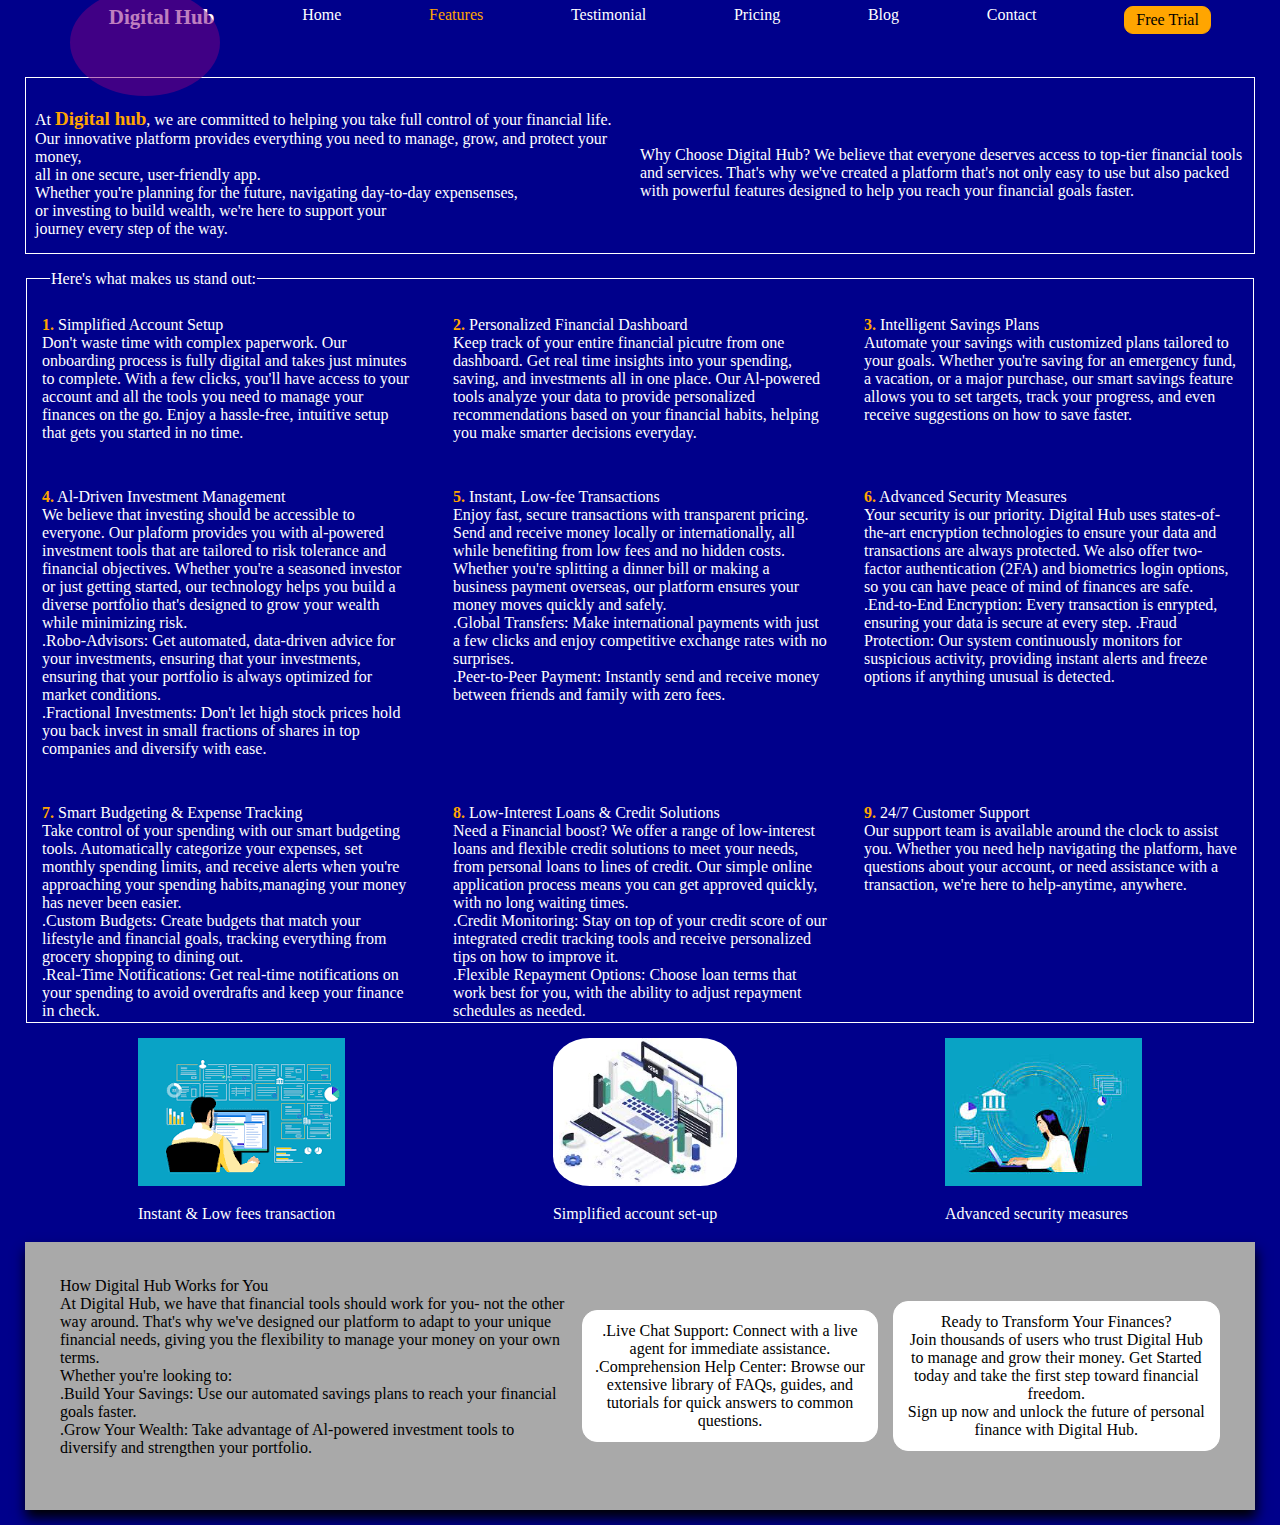
<file: feature.html>
<!DOCTYPE html>
<html>
<head>
	<meta charset="utf-8">
	<meta name="viewport" content="width=device-width, initial-scale=1">
	<title>Features</title>
	<link rel="stylesheet" type="text/css" href="style.css">
</head>
<body>

	<ul>
		<b>Digital Hub</b>
		<li><a href="index.html">Home</a></li>
		<li><a href="feature.html" style="color: orange;">Features</a></li>
		<li><a href="testii.html">Testimonial</a></li>
		<li><a href="price.html">Pricing</a></li>
		<li><a href="#our">Blog </a></li>
		<li><a href="#">Contact</a></li>
		<span>Free Trial</span>
	</ul>
	<div class="block1">
		
	</div>

	<div class="sm">
		
		<a href="index.html">Home</a><br><br>
		<a href="feature.html" style="color: orange;">Features</a><br><br>
		<a href="testii.html">Testimonial</a><br><br>
		<a href="price.html">Pricing</a><br><br>
		<a href="#">Blog </a><br><br>
		<a href="#">Contact</a><br>
		
	</div>

	<div class="lev">
	<div class="dig">
<p>At  <span>Digital hub</span>, we are committed to helping you take full control of your financial life. Our innovative platform provides everything you need to manage, grow, and protect your money,<br> all in one secure, user-friendly app. <br>Whether you're planning for the future, navigating day-to-day expensenses,<br> or investing to build wealth, we're here to support your <br>journey every step of the way. </p>
	</div>
<div class="hub">
<p>Why Choose Digital Hub?
	We believe that everyone deserves access to top-tier financial tools and services. That's why we've created a platform that's not only easy to use but also packed with powerful features designed to help you reach your financial goals faster.<br>
	</div>
	</div>

	<p style="color: white; position: absolute; background-color: darkblue; padding: 1px; margin-left: 25px; border-radius: 15px;">Here's what makes us stand out:</p> <br>
<div class="niff">

	<div class="clip">
	<span>1.</span>  Simplified Account Setup<br>
	Don't waste time with complex paperwork. Our onboarding process is fully digital and takes just minutes to complete. With a few clicks, you'll have access to your account and all the tools you need to manage your finances on the go. Enjoy a hassle-free, intuitive setup that gets you started in no time. <br>
	</div>

	<div class="clip">
	<span>2.</span>  Personalized Financial Dashboard <br>
	Keep track of your entire financial picutre from one dashboard. Get real time  insights into your spending, saving, and investments all in one place. Our Al-powered tools analyze your data to provide personalized  recommendations based on your financial habits, helping you make smarter decisions everyday.<br>
</div>

	<div class="clip">
	<span>3.</span>  Intelligent Savings Plans<br>
	Automate your savings with customized plans tailored to your goals. Whether you're saving for an emergency  fund, a vacation, or a major purchase, our smart savings feature allows you to set targets, track your progress, and even receive suggestions on how to save faster.<br>
</div>

	<div class="clip">
	<span>4.</span> Al-Driven Investment Management<br>
	We believe that investing should be accessible to everyone. Our plaform provides you with al-powered investment tools that are tailored to risk tolerance and financial objectives. Whether you're a seasoned investor or just getting started, our technology helps you build a diverse portfolio that's designed to grow your wealth while minimizing risk.<br>

	.Robo-Advisors: Get automated, data-driven advice for your investments, ensuring that your investments, ensuring that your portfolio is always optimized for market conditions.<br>
	.Fractional Investments: Don't let high stock prices hold you back invest in small fractions of shares in top companies and diversify with ease.<br>
</div>

	<div class="clip">
	<span>5.</span>  Instant, Low-fee Transactions<br>
	Enjoy fast, secure transactions with transparent pricing. Send and receive money locally or internationally, all while benefiting from low fees and no hidden costs. Whether you're splitting a dinner bill or making a business payment overseas, our platform  ensures your money moves quickly and safely.<br>

	.Global Transfers: Make international payments with just a few clicks and enjoy competitive exchange rates with no surprises.<br>
	.Peer-to-Peer Payment: Instantly send and receive money between friends and family with zero fees.<br>
</div>

	<div class="clip">
	<span>6.</span> Advanced Security Measures<br>
	Your security is our priority. Digital Hub uses states-of-the-art encryption technologies to ensure your data and transactions are always protected. We also offer two-factor authentication (2FA) and biometrics login options, so you can have peace of mind of finances are safe.<br>

	.End-to-End Encryption: Every transaction is enrypted, ensuring your data is secure at every step.
	.Fraud Protection: Our system continuously monitors for suspicious activity, providing instant alerts and freeze options if anything unusual is detected.
</div>

	<div class="clip">
	<span>7.</span> Smart Budgeting & Expense Tracking<br>
	Take control of your spending with our smart budgeting tools. Automatically categorize your expenses, set monthly spending limits, and receive alerts when you're  approaching your spending habits,managing your money has never been easier.<br>

	.Custom Budgets: Create budgets that match your lifestyle and financial goals, tracking everything from grocery shopping to dining out.<br>
	.Real-Time Notifications: Get real-time notifications on your spending to avoid overdrafts and keep your finance in check.<br>
</div>

	<div class="clip">
	<span>8.</span> Low-Interest Loans & Credit Solutions<br>
	Need a Financial boost? We offer a range of low-interest loans and flexible credit solutions to meet your needs, from personal loans to lines of credit. Our simple online application process means you can get approved quickly, with no long waiting times.<br>

	.Credit Monitoring: Stay on top of your credit score of our integrated credit tracking tools and receive personalized tips on how to improve it.<br>
	.Flexible Repayment Options: Choose loan terms that work best for you, with the ability to adjust repayment schedules as needed.<br>
</div>

	<div class="clip">
	<span>9.</span>  24/7 Customer Support<br>
	Our support team is available around the clock to assist you. Whether you need help navigating the platform, have questions about your account, or need assistance with a transaction, we're here to help-anytime, anywhere.<br>
	</div>

		</div>

		<div class="tit">
			<div class="ti">
			<img src="download.png">
			<p>Instant & Low fees transaction</p>
		</div>
			<div class="ti">
			<img src="download1.jpg" height="148px" style="border-radius: 20%;">
			<p>Simplified account set-up</p>
			</div>

			<div>
			<img src="download.jpg">
			<p>Advanced security measures</p>
		</div>
		</div>

	
	<div class="fully">
		<div class="ully">
	How Digital Hub Works for You<br>
	At Digital Hub, we have that financial tools should work for you- not the other way around. That's why we've designed our platform to adapt to your unique financial needs, giving you the flexibility to manage your money on your own terms.<br>
	Whether  you're looking to: <br>
	.Build Your Savings: Use our automated savings plans to reach your financial goals faster.<br>
	.Grow Your Wealth: Take advantage of Al-powered investment tools to diversify and strengthen your portfolio.<br><br>
	
</div>

	<div class="lly">
	.Live Chat Support: Connect with a live agent for immediate assistance.<br>
	.Comprehension Help Center: Browse our extensive library of  FAQs, guides, and tutorials for quick answers to common questions.<br>

</div>
	<div class="lly">
	Ready to Transform Your Finances?<br>

	Join thousands of users who trust Digital Hub to manage and grow their money. Get Started today  and take the first step toward financial freedom.<br>
	Sign up now and unlock the future of personal finance with Digital Hub.<br>
</div>
</div>



</p>
</body>
</html>
</file>
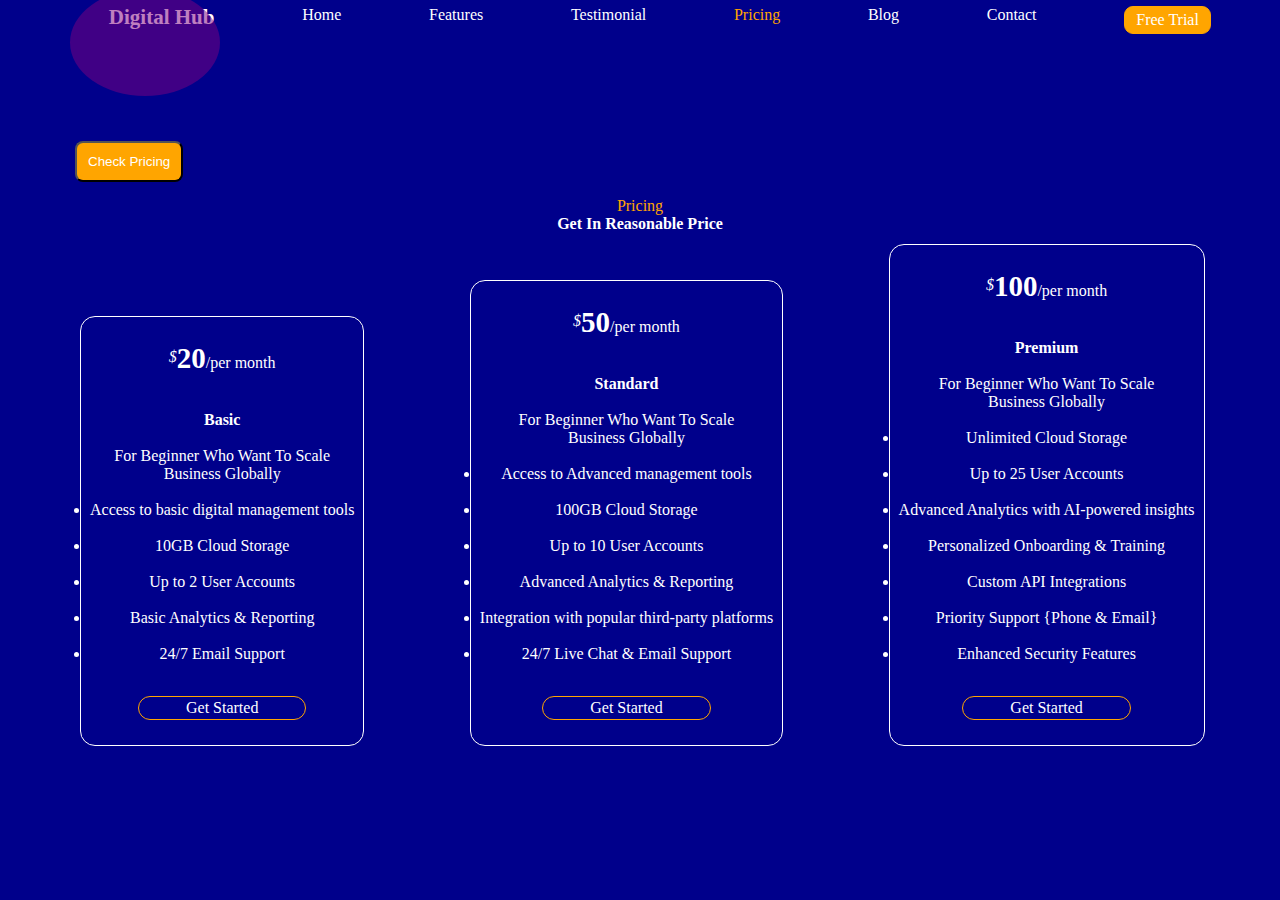
<file: price.html>
<!DOCTYPE html>
<html>
<head>
	<meta charset="utf-8">
	<meta name="viewport" content="width=device-width, initial-scale=1">
	<title>Pricing</title>
	<link rel="stylesheet" type="text/css" href="style.css">
</head>
<body style="color: white;">

	<ul>
		<b>Digital Hub</b>
		<li><a href="index.html">Home</a></li>
		<li><a href="feature.html">Features</a></li>
		<li><a href="testii.html">Testimonial</a></li>
		<li><a href="price.html" style="color: orange;">Pricing</a></li>
		<li><a href="#">Blog </a></li>
		<li><a href="#">Contact</a></li>
		<span>Free Trial</span><br>
	</ul>
	<div class="block1">
		
	</div><br><br><br><br>

	<div class="sm">
		
		<a href="index.html">Home</a><br><br>
		<a href="feature.html" >Features</a><br><br>
		<a href="testii.html">Testimonial</a><br><br>
		<a href="price.html" style="color: orange;">Pricing</a><br><br>
		<a href="#our">Blog </a><br><br>
		<a href="#">Contact</a><br><br><br><br>
		
	</div>

<button onclick="toggleElements()" style="text-align: center; background-color: orange; padding: 11px; cursor: pointer; align-items: center; color: white; border-radius: 8px; margin-top: 35px; margin-left: 50px; ">Check Pricing</button>

<script>
	function toggleElements(){
		var fik = document.getElementById('fik');
		var tik = document.getElementById('tik');

		if (fik.style.display === "none") {
			fik.style.display = "block";
			tik.style.display = "none";

		}

		else{
			fik.style.display = "none";
			tik.style.display = "block";
		}
	}
</script>

<div id="fik">

<div class="Works">
		<p>Pricing</p>
		<h4>Get In Reasonable Price </h4>
	</div>

<div class="qui">
<div class="bill">
	<span><i>$</i><b>20</b>/per month</span> <br><br><br>
	<b>Basic</b> <br><br>
	For Beginner Who Want To Scale<br> Business Globally <br><br>

	<li>Access to basic digital management tools</li> <br>
	<li>10GB Cloud Storage</li> <br>
	<li>Up to 2 User Accounts</li><br>
	<li>Basic Analytics & Reporting</li><br>
	<li>24/7 Email Support</li><br>

<p class="geti">
	Get Started
</p>

</div>

<div class="bill">
	<span><i>$</i><b>50</b>/per month</span> <br><br><br>
	<b>Standard</b> <br><br>
	For Beginner Who Want To Scale<br> Business Globally <br><br>

	<li>Access to Advanced management tools</li> <br>
	<li>100GB Cloud Storage</li> <br>
	<li>Up to 10 User Accounts</li><br>
	<li>Advanced Analytics & Reporting</li><br>
	<li>Integration with popular third-party platforms </li><br>	
	<li>24/7 Live Chat & Email Support</li>	<br>													

		<p class="geti">
	Get Started
</p>
																																		
</div>

<div class="bill">
	<span><i>$</i><b>100</b>/per month</span> <br><br><br>
	<b>Premium</b> <br><br>
	For Beginner Who Want To Scale<br> Business Globally <br><br>

	<li>Unlimited Cloud Storage</li> <br>
	<li>Up to 25 User Accounts</li> <br>
	<li>Advanced Analytics with AI-powered insights</li><br>
	<li>Personalized Onboarding & Training</li><br>
	<li>Custom API Integrations</li><br>
	<li>Priority Support {Phone & Email}</li><br>
	<li>Enhanced Security Features</li><br>
	



	<p class="geti">
	Get Started
</p>
																																			
</div>
</div>
</div>

<div id="tik">

<div class="baa">
	At <span style="color: orange; font-weight: bold;">Digital Hub</span>, We understand that every business is unique. That's why we offer flexible pricing plans tailored to your specific needs, whether you're a startup looking to grow or an enterprise ready to scale. Choose the plan that suits you best and start transforming your digital strategy today <br><br>
</div>


<div class="bas">
	<b>Basic Plan</b> <br>
	Perfect for small businesses or startup just beginning their digital journey.<br> Get the essential tools you need to build your online presence and manage your operations efficiently.<br>

	<p style="border: 1px solid orange; background-color: orange; padding: 3px 15px; display: inline-block; border-radius: 15px; margin-bottom: 15px;">Price $20/month</p><br>
	What's Included:<br>
	.Access to basic digital management tools<br>
	.10GB Cloud Storage<br>
	.Up to 2 User Accounts<br>
	.Basic Analytics Dashboard<br>
	.Email Support<br><br>

	Ideal For: Small business, startups, and solo enterpreneurs looking to establish a digital foundation at an affordable cost.<br>

	Free Trial: 14-day free trial available.<br><br>
</div>

<div class="bas">
	<b>Standard Plan</b> <br>
	Our most popular plan, designed for businesses ready to grow their operations and streamline digital processes.<br> With added features and increased capacity, the Standard Plan gives you more flexibility and power to scale.<br>

	<p  style="border: 1px solid orange; background-color: orange; padding: 3px 15px; display: inline-block; border-radius: 15px; margin-bottom: 15px;">Price $50/month</p><br>
	What's Included:<br>

	.Access to advanced management tools<br>
	.100GB Cloud Storage<br>
	.Up to 10 User Accounts<br>
	.Advanced Analtyics & Reporting<br>
	.Customizable Dashboard<br>
	.24/7 Live Chat & Email Support<br>
	.Integration with popular third-party platforms<br><br>

	Ideal For: Small to mid-sized businesses looking to scale up with more resources and powerful analytics.<br>

	Free Trial: 14-day free trial available<br><br>
</div>

<div class="bas">
	<b>Premium Plan</b> <br>
	The premium plan is designed for businesses ready to optimize their digital infrastructure with comprehensive solutions.<br> Gain full control over your operations with enterprise-grade tools and in depth analytics.<br>
	<p  style="border: 1px solid orange; background-color: orange; padding: 3px 15px; display: inline-block; border-radius: 15px; margin-bottom: 15px;">Price: $100/month</p> <br>
	What's included: <br>

	.Unlimited Cloud Storage <br>
	.Up to 25 User Accounts<br>
	.Advanced Analytics with AL-powered insights<br>
	.Personalized Onboarding & Training<br>
	.Custom API Integrations<br>
	.Priority Support (Phone & Email) <br>
	.Enhanced Security Features <br>
	.Team Collaboration Tools. <br><br>

 	Ideal For: Medium-sized businesses and growing companies looking for robust tools to manage complex digital needs.<br>

 	Free Trial: 14-day free trial available.<br><br>
</div>


</div>

</body>
</html>
</file>
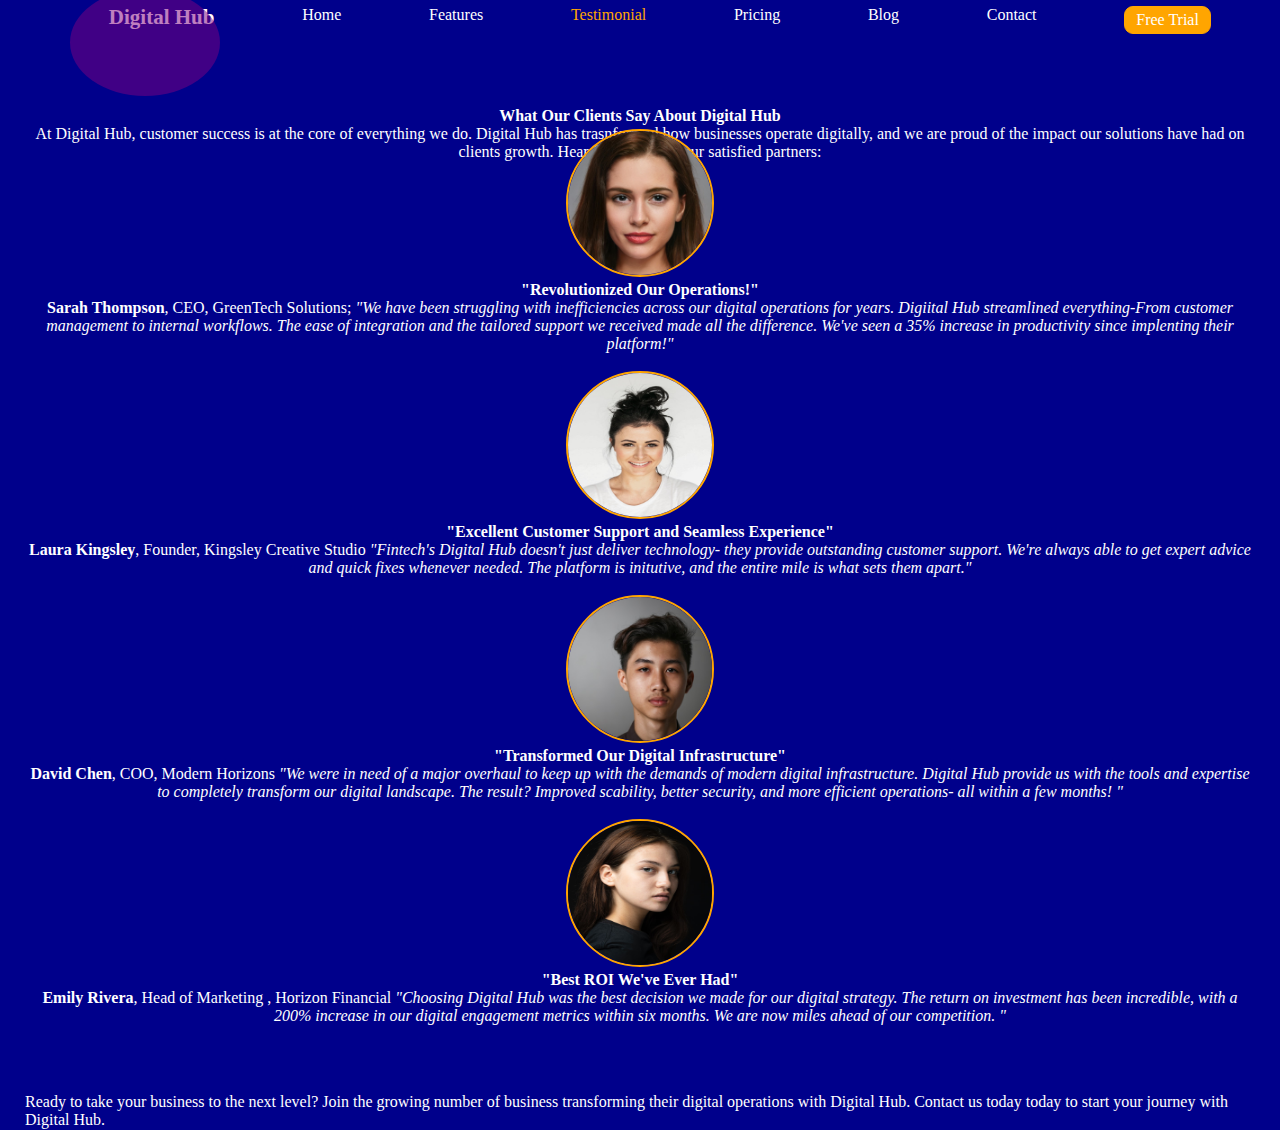
<file: testii.html>
<!DOCTYPE html>
 <html>
 <head>
 	<meta charset="utf-8">
 	<meta name="viewport" content="width=device-width, initial-scale=1">
 	<title>Testimonial</title>
 	<link rel="stylesheet" type="text/css" href="style.css">
 </head>
 <body style="color: white;">


	<ul>
		<b>Digital Hub</b>
		<li><a href="index.html">Home</a></li>
		<li><a href="feature.html">Features</a></li>
		<li><a href="testii.html" style="color: orange;">Testimonial</a></li>
		<li><a href="price.html">Pricing</a></li>
		<li><a href="#our">Blog </a></li>
		<li><a href="#">Contact</a></li>
		<span>Free Trial</span>
	</ul>
	<div class="block1">
		
	</div>

	<div class="sm">
		
		<a href="index.html">Home</a><br><br>
		<a href="feature.html" >Features</a><br><br>
		<a href="testii.html"style="color: orange;">Testimonial</a><br><br>
		<a href="price.html">Pricing</a><br><br>
		<a href="#">Blog </a><br><br>
		<a href="#">Contact</a><br>
		
	</div>


 	<div class="cam">
 	<b>What Our Clients Say About Digital Hub</b><br>
 	At Digital Hub, customer success is at the core of everything we do. Digital Hub has trasnformed how businesses operate digitally, and we are proud of the impact our solutions have had on clients growth. Hear from some of our satisfied partners:<br><br>
</div>

<div class="dam">

<div class="lam">

	<img src="user1.jpg" width="148px" height="148px"><br>
 	<b>"Revolutionized Our Operations!"</b><br>

 	 <b>Sarah Thompson</b>, CEO, GreenTech Solutions; <i>"We have been struggling with inefficiencies across our digital operations for years. Digiital Hub streamlined everything-From customer management to internal workflows. The ease of integration and the tailored support we received made all the difference. We've seen a 35% increase in productivity since implenting their platform!"</i><br><br>
</div>

<div class="lam">
	<img src="user2.jpg" width="148px" height="148px"><br>
 	<b>"Excellent Customer Support and Seamless Experience"</b><br>

 	<b>Laura Kingsley</b>, Founder, Kingsley Creative Studio <i>"Fintech's Digital Hub doesn't just deliver technology- they provide outstanding customer support. We're always able to get expert advice and quick fixes whenever needed. The platform is initutive, and the entire mile is what sets them apart."</i><br><br>
</div>

<div class="lam">
	<img src="user3.jpg" width="148px" height="148px"><br>
 	<b>"Transformed Our Digital Infrastructure"</b><br>

	<b>David Chen</b>, COO, Modern Horizons <i>"We were in need of a major overhaul to keep up with the demands of modern digital infrastructure. Digital Hub provide us with the tools and expertise to completely transform our digital landscape. The result? Improved scability, better security, and more efficient operations- all within a few months!  "</i><br><br>
</div>

<div class="lam">
	<img src="user4.jpg" width="148px" height="148px"><br>
 	<b>"Best ROI We've Ever Had"</b><br>

 	<b>Emily Rivera</b>, Head of Marketing , Horizon Financial <i>"Choosing Digital Hub was the best decision we made for our digital strategy. The return on investment has been incredible, with a 200% increase in our digital engagement metrics within six months. We are now miles ahead of our competition. "</i><br><br>
</div>

</div>
 	Ready to take your business to the next level? Join the growing number of business transforming their digital operations with Digital Hub.

 	Contact us today today to start your journey with Digital Hub.



 </body>
 </html>
</file>
<file: style.css>
*{
	margin: auto;
	box-sizing: border-box;

}
body{
	background-color: darkblue;
}

.block1{
	padding: 45px 75px;
	background-color: purple;
	display: inline;
	z-index: -98;
	opacity: .5;
	border-radius:50%;
	margin-left: 45px;
}

.sm{
	display: none ;
}


ul{
	display: flex;
	justify-content: space-between;
}
ul b{
	font-size: 21px;
	color: White;
}

ul button{
	display: none;
}

ul li{
	list-style-type: none;
	margin-top: 5px;
	color: white;

}
ul li a{
	text-decoration: none;
	color: white;
}

ul span{
	margin-top: 5px;
	border: 1px solid orange;
	background-color: orange;
	padding: 4px 11px;
	border-radius: 9px;
	cursor: pointer;
}


.flx{
	display: flex;
}

.slide-in {
	opacity: 0;
	transform: translateY(-100px);
	animation: slideIn 1s ease-out forwards;
}

.slide-in:nth-child(2){
	animation-delay: 0.5s;
}
.slide-in:nth-child(3){
	animation-delay: 1s;
}


@keyframes slideIn{
	to {
		opacity: 1;
		transform: translateY(0);
	}
}


.awesome{
	color: white;
	margin-top: 155px;
	margin-left: 25px;
}

.awesome p{
	margin-top: 15px;
}

.img{
	margin-top: 46px;
}

.download{
	border: 1px solid darkorange;
	background-color: orange;
	display: inline-block;
	padding: 5px 15px;
	margin-top: 18px;
	border-radius: 9px;

}

.our{
	margin-top: 35px;
	align-items: center;
	color: white;
	text-align: center;
	font-size: 18px;
}

.our h4{
	color: orange;
}

.real{
	justify-content: center;
	display: flex;
	margin-top: 15px;
	margin-bottom: 25px;
	padding: 1px 9px;
}

.egg{
	justify-content: center;
	text-align: center;
	align-items: center;
	border: 1px solid orange;
	margin: 1px 5px;
	border-radius: 9px;
	color: white;
	padding: 15px;
}

.egg img{
	background-color: orange;
	padding: 11px;
	border-radius: 15px;
}

.save h4{
	color: orange;
}

.save h2, p{
	color: white;
	margin-top: 15px;
}

.Works{
	color: white;
	align-items: center;
	text-align: center;
	justify-content: center;
	margin-bottom: 11px;
}

.Works p{
	color: orange;
}

.Works h3{
	font-size: 34px;
	word-spacing: 1.5;
	cursor: pointer;
}

.now{
	color: white;
	display: flex;
}


.num{
	padding: 15px;
	background-color: black;

}

.tobi{
	display: flex;
}

.numb{
	margin-left: 75px;
}

.numb h4{
	margin-left: 75px;
}


.pic{
	display: flex;
	margin-top: 25px;
}

.mic{
	display: flex;
}

.mic img{
	width: 55px;
	height: 65px;
	border-radius: 50%;
	border: 2px solid orange;
	cursor: pointer;
	margin-bottom: 27px;
	transition: linear 0.3s;
}

.mic img:hover{
	transform: scale(1.3);
}


.qui{
	display: flex;
	text-align: center;
	justify-content: center;
	align-items: center;

}

.bill{
	display: inline-block;
	padding: 25px 9px;
	border: 1px solid white;
	margin-left: 55px;
	margin-bottom: 15px;
	color: white;
	border-radius: 15px;

}

.bill span i{
	vertical-align: super;


}

.bill span b{
	font-size: 29px;
}

.geti{
	border: 1px solid orange;
	background-color: darkblue;
	color: white;
	display: inline-block;
	padding: 2px 47px;
	border-radius: 15px;
	cursor: pointer;
	transition: linear 0.3s;
	
}

.geti:hover{
	background-color: orange;
}


.pish{
	display: flex;
	margin-bottom: 4px;
}

.pish img{
	border: 3px solid orange;
	border-radius: 9px;
}

.aug{
	margin-bottom: 15px;
	color: white;
}

.aug h3{
	text-decoration: underline;
}

.aug a{
	text-decoration: underline;
	color: white;

}

.aug h5{
	margin-bottom: 15px;
}

/*feature*/


body{
	margin:1px 25px;
}
.dig span{
	color: orange;
	font-size: 19px;
	font-weight: bold;
	}



.lev{
	margin-top: 25px;
	border: 1px solid white;
	display: grid;
	grid-template-columns: 1fr 1fr;
	padding: 15px 9px;
}

.niff{
	border: 1px solid white;
	display: grid;
	grid-template-columns: 1fr 1fr 1fr;
	gap: 7px;
	margin: 6px 1px;
}

.clip{
	margin-top: 35px;
	padding-bottom: 19px;
	padding: 2px 15px;
	color: white;

}

.clip span{
	color: orange;
	font-weight: bold;
}

.tit{
	display:flex;
	margin: 15px 9px 19px;

}
.fully{
	width: 100%;
	background-color: darkgrey;
	display: flex;
	gap: 15px;
	padding: 35px;
	box-shadow: 1px 8px 12px;

}

.lly{
	border: 1px solid white;
	text-align: center;
	background-color: white;
	color: black;
	border-radius: 15px;
	padding: 11px 9px;
}


/**Testimonial*/

.cam{
	margin-top: 55px;
	text-align: center;
}

.dam{
	text-align: center;
	transform: translateY(-50px);
	animation: slideInn 2s forwards;

}

.lam img{
	border: 2px solid orange;
	border-radius: 50%;

}

@keyframes slideInn {
	to {
		transform: translateY(0);
	}
}

.dam:nth-child(1) {
	animation-delay: 0.5s;
}

.dam:nth-child(2) {
	animation-delay: 0.7s;
}

.dam:nth-child(3) {
	animation-delay: 0.9s;
}

.dam:nth-child(4) {
	animation-delay: 1.2s;
}


/*PRICE*/

#tik{
	display: none;
}

.baa{
	margin-top: 25px;
}

.bas{
	text-align: center;
}

.bas b{
	color: orange;
	padding-top: 25px;
}































@media (max-width:640px) {
	body{
		width: 100%;
	}

	 li{
		display: none;
	}


.sm{
	display: block;
	background-color: darkblue;
	text-align: center;
	padding: 2px ;
}

.sm a{
	color: white;
}

.sm a:hover{
	color: orange;
}

	.real{
		display: grid;
		grid-template-columns: 1fr;
		gap: 10px;
		


	}

	.flx{
		display: grid;
		grid-template-columns: 1fr;
		gap: 10px;
		margin: 1px 9px;
	}

	.now{
		display: none;
	}

	.tobi{
		display: grid;
		grid-template-columns: 1fr;
		gap: 8px;

		text-align: center;
		margin: 1px 9px;
		
		
		
	}

	.numb{
		padding: 15px;
		border: 1px solid orange;
		margin-bottom: 9px;
		border-radius: 9px;
		cursor: pointer;
		transition: ease-in;
	}

	.numb:hover{
		background-color: orange;
		opacity: 0.8;

	}

	.pic{
		display: grid;
		grid-template-columns: 1fr 1fr ;
		gap: 33px;
	}

	.qui{

		align-items: center;
		justify-content: center;
		display: block;
		text-align: center;
		}

	.bill{
		display: block;
		margin: 15px 35px;
	}

	.pish{
		display: block;
		justify-content: center;
		align-items: center;
		text-align: center;

	}

	.pish img{
		border-radius: 9px;
		margin-bottom: 15px;
	}


	/*features */
	
	.lev{
		display: grid;
		grid-template-columns: 1fr;
	}

	.niff{
		display: grid;
		grid-template-columns: 1fr 1fr;
		gap: 11px;
	}

	.tit{
		display: grid;
		grid-template-columns: 1fr 1fr;
	}

	.fully{
		display: block;
	}

	.lly{
		margin-bottom: 15px;
	}

}
</file>
